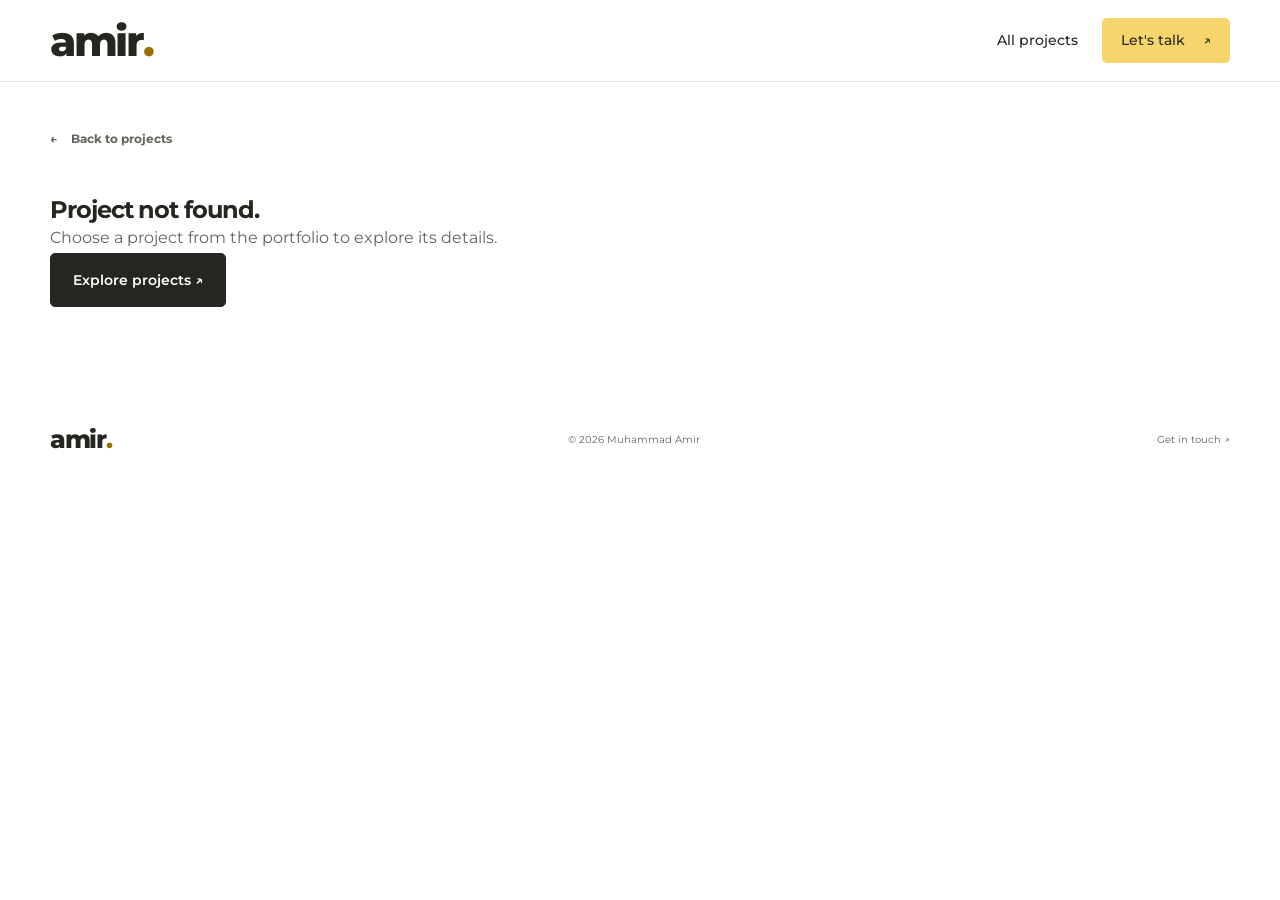
<file: project.html>
<!doctype html>
<html lang="en">
<head>
  <meta charset="utf-8"><meta name="viewport" content="width=device-width, initial-scale=1">
  <meta name="theme-color" content="#f6d66c">
  <meta name="description" content="Explore Muhammad Amir's project work, personal contributions, technologies and prototype context.">
  <title>Project | Muhammad Amir</title>
  <link rel="icon" href="assets/images/favicon.svg" type="image/svg+xml">
  <link rel="stylesheet" href="assets/css/style.css">
  <script defer src="assets/js/projects.js"></script><script defer src="assets/js/main.js"></script>
</head>
<body class="project-page">
  <a class="skip-link" href="#main">Skip to content</a>
  <header class="site-header"><div class="container nav-wrap"><a class="brand" href="index.html" aria-label="Muhammad Amir home">amir<span class="brand-dot">.</span></a><nav class="detail-nav" aria-label="Project navigation"><a href="index.html#portfolio">All projects</a><a class="nav-contact" href="index.html#contact">Let's talk <span aria-hidden="true">↗</span></a></nav></div></header>
  <main id="main" class="project-main">
    <div class="container"><a class="text-link project-back" href="index.html#portfolio"><span aria-hidden="true">←</span> Back to projects</a><article id="project-detail"></article>
      <noscript><h1>Project details</h1><p>Enable JavaScript to view this project, or <a href="https://github.com/amirownsthis-code?tab=repositories">read the project documentation on GitHub</a>.</p></noscript>
    </div>
  </main>
  <footer class="site-footer"><div class="container footer-wrap"><a class="brand" href="index.html">amir<span class="brand-dot">.</span></a><p>© <span data-year>2026</span> Muhammad Amir</p><a href="mailto:amirownsthis@gmail.com">Get in touch <span aria-hidden="true">↗</span></a></div></footer>
  <button class="back-to-top-button" type="button" aria-label="Back to top" hidden><svg viewBox="0 0 24 24" aria-hidden="true"><path d="m6 14 6-6 6 6"/></svg></button>
</body>
</html>
</file>
<file: assets/css/style.css>
@font-face {
  font-family: 'Montserrat';
  font-style: normal;
  font-weight: 400;
  font-display: swap;
  src: url("../fonts/montserrat-400.ttf") format('truetype');
}
@font-face {
  font-family: 'Montserrat';
  font-style: normal;
  font-weight: 500;
  font-display: swap;
  src: url("../fonts/montserrat-500.ttf") format('truetype');
}
@font-face {
  font-family: 'Montserrat';
  font-style: normal;
  font-weight: 600;
  font-display: swap;
  src: url("../fonts/montserrat-600.ttf") format('truetype');
}
@font-face {
  font-family: 'Montserrat';
  font-style: normal;
  font-weight: 700;
  font-display: swap;
  src: url("../fonts/montserrat-700.ttf") format('truetype');
}
@font-face {
  font-family: 'Montserrat';
  font-style: normal;
  font-weight: 800;
  font-display: swap;
  src: url("../fonts/montserrat-800.ttf") format('truetype');
}

:root {
  --ink: #25261f;
  --muted: #62645b;
  --yellow: #f6d66c;
  --yellow-deep: #826100;
  --paper: #ffffff;
  --cream: #fffaf0;
  --line: #e6e6db;
  --radius: 8px;
  --container: 1180px;
}
* { box-sizing: border-box; }
html { scroll-behavior: smooth; scroll-padding-top: 100px; }
body { margin: 0; background: var(--paper); color: var(--ink); font-family: "Montserrat", "Segoe UI", Arial, sans-serif; font-size: 16px; line-height: 1.75; -webkit-font-smoothing: antialiased; }
body, button, a { -webkit-tap-highlight-color: transparent; }
button, input { font: inherit; }
button, a { touch-action: manipulation; }
button { cursor: pointer; }
button:disabled { cursor: default; }
a { color: inherit; text-decoration: none; }
img { display: block; max-width: 100%; height: auto; }
svg { display: block; }
button, a { outline-offset: 5px; }
:focus-visible { outline: 3px solid var(--yellow-deep); }
::selection { background: var(--yellow); color: var(--ink); }
[hidden] { display: none !important; }
h1, h2, h3, p { margin: 0; }
h1, h2, h3 { line-height: 1.12; letter-spacing: -.045em; }
.container { width: min(var(--container), calc(100% - 96px)); margin-inline: auto; }
.section { padding-block: 108px; }
.eyebrow { font-size: 12px; font-weight: 600; letter-spacing: .13em; line-height: 1.5; }
.yellow-dot { color: var(--yellow-deep); }
.icon { width: 18px; height: 18px; stroke: currentColor; stroke-width: 1.6; fill: none; }
.skip-link { position: fixed; z-index: 100; top: 12px; left: 12px; padding: 12px 20px; color: white; background: var(--ink); transform: translateY(-170%); }
.skip-link:focus { transform: translateY(0); }
.site-header { height: 96px; position: fixed; width: 100%; top: 0; z-index: 30; background: transparent; border-bottom: 1px dashed rgba(37,38,31,.18); transition: height .4s ease, background .4s ease, box-shadow .4s ease, border-color .4s ease; }
.site-header.is-scrolled, .site-header.menu-open { height: 76px; background: #fff; border-color: transparent; box-shadow: 0 3px 20px rgba(37,38,31,.1); }
.project-page .site-header { height: 82px; position: sticky; background: #fff; border-bottom: 1px solid var(--line); }
.nav-wrap { height: 100%; display: flex; justify-content: space-between; align-items: center; gap: 28px; }
.brand { font-size: 42px; font-weight: 800; letter-spacing: -.055em; line-height: 1; transition: font-size .4s, color .3s; }
.site-header.is-scrolled .brand { font-size: 35px; }
.brand-dot { color: #987000; }
.site-nav, .detail-nav { display: flex; align-items: center; gap: 24px; font-size: 14px; font-weight: 500; }
.site-nav > a.active { color: var(--yellow-deep); font-weight: 600; }
.site-nav > a.active::after { right: 0; }
.site-nav > a:not(.nav-contact), .detail-nav > a:not(.nav-contact) { padding: 10px 0; position: relative; }
.site-nav > a:not(.nav-contact)::after { content: ""; height: 2px; background: #987000; position: absolute; bottom: 4px; left: 0; right: 100%; transition: right .2s; }
.site-nav > a:hover::after, .site-nav > a:focus-visible::after { right: 0; }
.nav-contact { padding: 10px 19px; border-radius: 5px; background: var(--yellow); display: flex; gap: 18px; align-items: center; transition: background .2s; }
.nav-contact:hover { background: #efc94f; }
.nav-toggle { display: none; width: 44px; height: 44px; background: none; border: 1px solid var(--line); border-radius: 5px; padding: 12px 10px; }
.nav-toggle span { display: block; height: 2px; background: var(--ink); margin: 5px 0; transition: transform .2s; }
.hero { position: relative; overflow: hidden; isolation: isolate; background: #fff0b1; padding-top: 96px; }
.hero::before { content: ""; position: absolute; z-index: -2; inset: 0; background: url("../images/hero-background.webp") center / cover no-repeat; }
.hero::after { content: ""; position: absolute; z-index: -1; inset: 0; background: linear-gradient(100deg,rgba(255,248,218,.97) 0%,rgba(255,240,176,.93) 43%,rgba(255,226,130,.86) 100%); }
.hero-grid { min-height: 660px; display: grid; grid-template-columns: 1.2fr .9fr; align-items: center; gap: 38px; padding-top: 56px; }
.hero-copy { padding-bottom: 58px; position: relative; z-index: 2; animation: enter-up .7s ease both; }
.hero-eyebrow { display: flex; align-items: center; gap: 12px; letter-spacing: .07em; margin-bottom: 25px; font-size: 18px; }
.small-rule { width: 28px; height: 2px; flex-shrink: 0; background: var(--ink); }
.hero h1 { font-size: clamp(48px,5.6vw,76px); font-weight: 700; line-height: 1.08; letter-spacing: -.03em; }
.hero h1 span { display: inline-block; }
.hero-statement { margin-top: 24px; font-size: 29px; line-height: 1.45; font-weight: 600; letter-spacing: -.025em; }
.typing-line { min-height: 1.5em; max-width: 100%; }
.typing-cursor { display: inline-block; color: var(--yellow-deep); margin-left: 3px; font-weight: 400; animation: cursor-blink .85s step-end infinite; }
.sr-only { position: absolute; width: 1px; height: 1px; padding: 0; margin: -1px; overflow: hidden; clip: rect(0,0,0,0); white-space: nowrap; border: 0; }
.hero-description { max-width: 440px; margin-top: 18px; font-size: 15px; line-height: 1.75; color: #505145; }
.button-row { display: flex; align-items: center; flex-wrap: wrap; gap: 12px; margin-top: 29px; }
.button { display: inline-flex; align-items: center; justify-content: center; gap: 22px; padding: 14px 22px; min-height: 48px; font-size: 14px; font-weight: 600; border: 1px solid var(--ink); border-radius: 5px; transition: transform .25s,background .25s,box-shadow .25s; }
.button:hover { box-shadow: 0 7px 18px rgba(37,38,31,.14); }
.button:hover { transform: translateY(-2px); }
.button-dark { background: var(--ink); color: #fff; }
.button-dark:hover { background: #414338; }
.button-outline { background: transparent; }
.button-outline:hover { background: rgba(255,255,255,.5); }
.hero-location { display: flex; align-items: center; flex-wrap: wrap; gap: 8px; margin-top: 30px; font-size: 12px; color: #58594d; }
.location-divider { padding-inline: 7px; color: #8c8061; }
.hero-visual { align-self: end; position: relative; height: 615px; display: flex; justify-content: center; align-items: end; }
.hero-portrait { height: 615px; width: auto; max-width: 100%; object-fit: contain; object-position: center bottom; position: relative; z-index: 1; animation: portrait-enter .9s .1s ease both; }
.portrait-halo { position: absolute; width: 420px; max-width: 100%; aspect-ratio: 1; background: rgba(251,218,94,.33); border: 1px solid rgba(136,104,0,.12); border-radius: 50%; top: 91px; left: 50%; transform: translateX(-50%); }
.section-heading { display: flex; justify-content: space-between; align-items: end; gap: 48px; margin-bottom: 44px; }
.section-heading .eyebrow { color: var(--yellow-deep); margin-bottom: 15px; }
h2 { font-size: clamp(34px,3.6vw,48px); font-weight: 700; letter-spacing: -.03em; }
.section-intro { max-width: 350px; font-size: 15px; color: var(--muted); line-height: 1.8; padding-bottom: 3px; }
.filter-row { display: flex; justify-content: space-between; align-items: center; gap: 22px; border-bottom: 1px solid var(--line); padding-bottom: 23px; margin-bottom: 32px; }
.project-filters { display: flex; align-items: center; flex-wrap: wrap; gap: 8px; }
.filter-button { background: transparent; color: #595b52; border: 1px solid transparent; padding: 10px 15px; min-height: 44px; border-radius: 5px; font-size: 12px; font-weight: 600; transition: background .2s, color .2s; }
.filter-button:hover { background: #faf4e0; color: var(--ink); }
.filter-button.active { background: var(--yellow); color: var(--ink); }
.project-count { flex-shrink: 0; color: var(--muted); font-size: 11px; }
.project-grid { display: grid; grid-template-columns: repeat(3,minmax(0,1fr)); gap: 36px 24px; }
.project-card { min-width: 0; border: 1px solid var(--line); border-radius: var(--radius); overflow: hidden; background: #fff; transition: box-shadow .25s,transform .25s; }
.project-card:hover, .project-card:focus-within { transform: translateY(-8px); box-shadow: 0 18px 36px rgba(37,38,31,.12); border-color: #d5b74c; }
.project-image-link { display: block; overflow: hidden; background: #f3f2eb; border-bottom: 1px solid var(--line); position: relative; padding: 10px; }
.project-image { width: 100%; aspect-ratio: 16 / 9; object-fit: contain; object-position: center; transition: transform .45s; }
.project-card:hover .project-image, .project-card:focus-within .project-image { transform: scale(1.06); }
.project-image-link:focus-visible { outline-offset: -5px; }
.project-body { padding: 23px 23px 20px; }
.project-kind { color: #62614e; font-size: 10px; font-weight: 600; letter-spacing: .06em; text-transform: uppercase; margin-bottom: 10px; }
.project-title-row { display: flex; justify-content: space-between; align-items: baseline; gap: 10px; }
.project-title-row h3 { font-size: 24px; font-weight: 650; }
.project-title-row > span { color: #7b745c; font-size: 22px; line-height: 1; transition: transform .3s; }
.project-card:hover .project-title-row > span { transform: translate(4px,-4px); }
.project-summary { font-size: 14px; line-height: 1.8; margin-top: 12px; color: var(--muted); min-height: 76px; }
.project-tags { display: flex; flex-wrap: wrap; gap: 6px; margin-top: 17px; }
.project-tags span { background: #faf7ec; border: 1px solid #eee9d8; padding: 3px 7px; border-radius: 3px; font-size: 10px; line-height: 1.6; }
.project-actions { display: flex; justify-content: space-between; align-items: center; gap: 14px; border-top: 1px solid var(--line); padding-top: 15px; margin-top: 22px; font-size: 11px; font-weight: 600; }
.project-actions a { padding-block: 4px; }
.project-actions a:hover { color: var(--yellow-deep); }
.project-footnote { font-size: 11px; color: var(--muted); margin-top: 26px; }
.empty-state { min-height: 350px; padding: 55px 25px; text-align: center; background: var(--cream); border: 1px dashed #d6c580; border-radius: var(--radius); }
.empty-state svg { width: 58px; margin: 0 auto 22px; stroke: var(--yellow-deep); stroke-width: 2; fill: none; }
.empty-state .eyebrow { font-size: 10px; color: var(--yellow-deep); margin-bottom: 10px; }
.empty-state h3 { font-size: 29px; margin-bottom: 14px; }
.empty-state > p:not(.eyebrow) { color: var(--muted); font-size: 14px; }
.empty-state .text-link { margin-top: 20px; background: none; border: none; }
.services-section { background: #fafaf6; border-block: 1px solid #eeeee7; }
.services-grid { display: grid; grid-template-columns: repeat(2,minmax(0,1fr)); gap: 38px; }
.service { position: relative; isolation: isolate; border: 1px solid #deded2; border-radius: 7px; padding: 30px; overflow: hidden; transition: border-color .35s,box-shadow .35s; }
.service::before { content: ""; position: absolute; inset: 0; z-index: -1; background: #fff0b2; transform: scaleX(0); transform-origin: left; transition: transform .5s cubic-bezier(.22,1,.36,1); }
.service:hover::before, .service:focus-within::before { transform: scaleX(1); }
.service:hover, .service:focus-within { border-color: #d6b951; box-shadow: 0 12px 30px rgba(37,38,31,.07); }
.service:hover .service-icon, .service:focus-within .service-icon { transform: scale(1.15) rotate(-3deg); stroke: var(--yellow-deep); }
.service-top { display: flex; align-items: center; justify-content: space-between; margin-bottom: 25px; }
.service-icon { height: 48px; width: 48px; fill: none; stroke: var(--ink); stroke-width: 1.5; transition: transform .35s,stroke .35s; }
.service-number { font-size: 11px; font-weight: 600; color: var(--muted); }
.service h3 { font-size: 25px; letter-spacing: -.025em; margin-bottom: 15px; }
.service > p { color: var(--muted); max-width: 430px; font-size: 15px; line-height: 1.8; }
.service ul { list-style: none; padding: 0; margin: 22px 0 25px; font-size: 13px; color: #56584e; }
.service li { padding: 6px 0 6px 18px; position: relative; }
.service li::before { content: ""; width: 5px; height: 5px; border-radius: 50%; background: #987000; position: absolute; left: 0; top: 14px; }
.text-link { display: inline-flex; gap: 14px; align-items: center; font-size: 12px; font-weight: 650; padding-block: 6px; }
.text-link:hover { color: var(--yellow-deep); }
.about-grid { display: grid; grid-template-columns: .95fr 1.1fr; align-items: center; gap: 80px; }
.about-visual { position: relative; padding-block: 55px 0; }
.about-image-backdrop { position: absolute; inset: 0 22px 34px; background: #fff2bd; border-radius: 7px; }
.about-visual img { position: relative; width: 100%; transition: transform .5s cubic-bezier(.22,1,.36,1); }
.about-visual:hover img { transform: translateY(-7px); }
.image-caption { position: relative; text-align: center; margin-top: 15px; font-size: 11px; color: var(--muted); }
.about-copy .eyebrow { color: var(--yellow-deep); margin-bottom: 15px; }
.about-copy h2 { font-size: clamp(30px,3vw,40px); margin-bottom: 23px; }
.about-copy > p:not(.eyebrow) { font-size: 16px; color: var(--muted); margin-top: 15px; line-height: 1.85; }
.education-note { display: flex; flex-direction: column; border-left: 3px solid var(--yellow); padding: 1px 0 1px 17px; margin-top: 26px; gap: 3px; }
.education-label { font-size: 9px; letter-spacing: .13em; color: var(--muted); }
.education-note strong { font-size: 13px; font-weight: 600; }
.education-note > span:last-child { font-size: 11px; color: var(--muted); }
.skills { margin-top: 28px; }
.skills-label { font-size: 9px; font-weight: 700; letter-spacing: .13em; margin-bottom: 12px; }
.skill-tags { display: flex; flex-wrap: wrap; gap: 7px; }
.skill-tags span { font-size: 13px; padding: 9px 14px; border: 1px solid var(--line); border-radius: 4px; transition: transform .25s,background .25s,border-color .25s; }
.skill-tags span:hover { transform: translateY(-4px); background: var(--yellow); border-color: #d6b951; }
.education-section { background: #fafaf6; border-block: 1px solid var(--line); }
.education-card { display: grid; grid-template-columns: 210px 1fr 65px; gap: 40px; align-items: center; padding: 35px 40px; background: #fff; border: 1px solid var(--line); border-left: 4px solid var(--yellow); border-radius: 7px; transition: box-shadow .3s,border-color .3s; }
.education-card:hover { box-shadow: 0 15px 30px rgba(37,38,31,.08); border-color: #d6b951; }
.education-year { display: flex; flex-direction: column; gap: 9px; font-size: 21px; font-weight: 600; }
.education-status { font-size: 12px; font-weight: 400; color: var(--muted); }
.education-content h3 { font-size: 25px; font-weight: 600; margin-bottom: 10px; }
.education-content p { font-size: 14px; color: var(--muted); }
.education-university { font-weight: 500; margin-bottom: 5px; }
.education-icon { width: 60px; fill: none; stroke: var(--yellow-deep); stroke-width: 1.6; transition: transform .3s; }
.education-card:hover .education-icon { transform: translateY(-5px); }
.toolkit-grid { display: grid; grid-template-columns: repeat(2,minmax(0,1fr)); gap: 35px; }
.toolkit-card { padding: 30px; border: 1px solid var(--line); border-radius: 7px; }
.toolkit-card h3 { font-size: 23px; margin-bottom: 23px; font-weight: 600; }
.contact-section { background: #fff5d1; border-top: 1px solid #f0e4b9; padding-block: 87px; }
.contact-grid { display: grid; grid-template-columns: 1fr 1fr; align-items: center; gap: 80px; }
.contact-section .eyebrow { color: var(--yellow-deep); margin-bottom: 15px; }
.contact-description { font-size: 14px; color: #62604e; max-width: 360px; line-height: 1.85; margin-top: 23px; }
.contact-label { font-size: 9px; font-weight: 650; letter-spacing: .14em; color: #62604e; }
.email-link { display: flex; justify-content: space-between; gap: 15px; align-items: baseline; border-bottom: 1px solid #d6c99f; padding-block: 12px 20px; font-size: clamp(17px,2vw,25px); font-weight: 600; letter-spacing: -.035em; overflow-wrap: anywhere; }
.email-link > span { flex-shrink: 0; }
.email-link:hover { color: #735600; }
.contact-social { display: flex; flex-wrap: wrap; gap: 24px; margin-top: 24px; font-size: 11px; font-weight: 600; }
.contact-social > * { display: inline-flex; align-items: center; gap: 8px; padding: 6px 0; }
.contact-social button { background: none; border: 0; color: inherit; font-size: inherit; font-weight: inherit; }
.contact-social > *:hover { color: #735600; }
.copy-status { min-height: 24px; font-size: 11px; margin-top: 8px; color: #62604e; }
.contact-location { font-size: 11px; color: #62604e; margin-top: 8px; }
.site-footer { padding-block: 30px; }
.footer-wrap { display: flex; align-items: center; justify-content: space-between; gap: 25px; }
.site-footer .brand { font-size: 25px; }
.site-footer p, .site-footer a:not(.brand) { font-size: 10px; color: var(--muted); }
.site-footer a:not(.brand):hover { color: var(--ink); }
.motion-ready .reveal { opacity: 0; transform: translateY(55px); transition: opacity .85s cubic-bezier(.22,1,.36,1),transform .85s cubic-bezier(.22,1,.36,1),box-shadow .3s,border-color .3s; transition-delay: var(--reveal-delay,0ms); }
.motion-ready .reveal[data-reveal="left"] { transform: translateX(-55px); }
.motion-ready .reveal[data-reveal="right"] { transform: translateX(55px); }
.motion-ready .reveal[data-reveal="zoom"] { transform: translateY(25px) scale(.92); }
.motion-ready .reveal.visible { opacity: 1; transform: none; }
.motion-ready .reveal.settled { transition-delay: 0ms; }
.motion-ready .project-card.reveal { transition: opacity .85s, transform .55s, box-shadow .3s,border-color .3s; transition-delay: var(--reveal-delay,0ms); }
.motion-ready .project-card.reveal.settled { transition-delay: 0ms; }
.motion-ready .project-card.reveal.visible:hover, .motion-ready .project-card.reveal.visible:focus-within { transform: translateY(-8px); }
.back-to-top-button { position: fixed; right: 25px; bottom: 25px; z-index: 25; width: 48px; height: 48px; display: grid; place-items: center; border: 1px solid #c8a334; border-radius: 5px; background: var(--yellow); color: var(--ink); box-shadow: 0 5px 20px rgba(37,38,31,.16); transition: transform .3s,background .3s; animation: enter-up .35s ease both; }
.back-to-top-button svg { width: 25px; height: 25px; fill: none; stroke: currentColor; stroke-width: 2.5; }
.back-to-top-button:hover { transform: translateY(-5px); background: #efc94f; }
.js-enabled.is-scrolling { scroll-behavior: auto !important; }
@keyframes cursor-blink { 0%,49% { opacity: 1; } 50%,100% { opacity: 0; } }
.project-main { padding-block: 40px 90px; }
.project-back { color: var(--muted); margin-bottom: 42px; }
.detail-heading { display: flex; justify-content: space-between; align-items: end; gap: 45px; margin-bottom: 35px; }
.detail-heading > div { min-width: 0; }
.detail-heading > .button { flex-shrink: 0; }
.detail-heading .eyebrow { color: var(--yellow-deep); margin-bottom: 13px; }
.detail-heading h1 { font-size: clamp(42px,6vw,76px); font-weight: 650; margin-bottom: 15px; }
.detail-subtitle { color: var(--muted); font-size: 16px; max-width: 650px; line-height: 1.8; }
.detail-screenshot { margin: 0; padding: 15px; background: #f7f5ed; border: 1px solid var(--line); border-radius: var(--radius); }
.detail-screenshot img { width: 100%; border-radius: 4px; }
.detail-screenshot figcaption { padding: 14px 5px 2px; font-size: 11px; color: var(--muted); }
.detail-body { display: grid; grid-template-columns: 1.5fr .8fr; gap: 75px; margin-top: 55px; }
.detail-story { display: flex; flex-direction: column; gap: 36px; }
.detail-story h2 { font-size: 25px; letter-spacing: -.025em; margin-bottom: 16px; }
.detail-story p, .detail-story li { color: var(--muted); font-size: 14px; line-height: 1.9; }
.detail-story ul { padding-left: 20px; }
.detail-story li { margin-bottom: 8px; }
.detail-aside { padding: 26px; border: 1px solid var(--line); border-radius: var(--radius); height: fit-content; background: var(--cream); }
.detail-aside dl { margin: 0; }
.detail-aside dt { color: var(--yellow-deep); font-size: 9px; font-weight: 700; letter-spacing: .13em; margin-bottom: 8px; }
.detail-aside dd { margin: 0 0 25px; font-size: 13px; line-height: 1.8; }
.detail-aside dd:last-child { margin-bottom: 0; }
.detail-note { margin-top: 30px; padding: 23px 25px; border-left: 3px solid var(--yellow); background: #faf8ee; font-size: 12px; line-height: 1.85; color: #5d5e51; }
.detail-note strong { color: var(--ink); display: block; margin-bottom: 4px; font-size: 12px; }
.detail-next { margin-top: 70px; border-top: 1px solid var(--line); padding-top: 30px; display: flex; flex-wrap: wrap; justify-content: space-between; gap: 20px; align-items: center; }
.detail-next p { font-size: 14px; color: var(--muted); }
@keyframes enter-up { from { opacity: 0; transform: translateY(16px); } to { opacity: 1; transform: none; } }
@keyframes portrait-enter { from { opacity: 0; transform: translateY(12px); } to { opacity: 1; transform: none; } }
@media (min-width: 1440px) { .hero h1 { font-size: 78px; } }
@media (max-width: 1100px) {
  .container { width: calc(100% - 64px); }
  .site-nav { gap: 17px; font-size: 13px; }
  .hero-grid { grid-template-columns: 1.2fr .8fr; min-height: 605px; gap: 20px; }
  .hero-visual, .hero-portrait { height: 530px; }
  .hero h1 { font-size: 50px; }
  .hero-eyebrow { font-size: 9px; }
  .hero-statement { font-size: 23px; }
  .project-grid { grid-template-columns: repeat(2,minmax(0,1fr)); }
  .about-grid { gap: 45px; }
  .contact-grid { gap: 45px; }
  .detail-body { gap: 40px; }
}
@media (max-width: 760px) {
  html { scroll-padding-top: 85px; }
  .container { width: calc(100% - 40px); }
  .section { padding-block: 70px; }
  .site-header, .site-header.is-scrolled, .site-header.menu-open { height: 70px; }
  .hero { padding-top: 70px; }
  .brand { font-size: 30px; }
  .site-nav { gap: 18px; font-size: 14px; }
  .nav-contact { padding: 9px 12px; gap: 10px; }
  .js-enabled .nav-toggle { display: block; }
  .js-enabled .site-nav { display: none; position: absolute; top: 69px; left: 0; right: 0; background: #fff; box-shadow: 0 12px 20px rgba(0,0,0,.07); padding: 20px; align-items: stretch; gap: 12px; }
  .js-enabled .site-nav.is-open { display: flex; flex-direction: column; }
  .site-nav.is-open > a { padding: 10px 15px; }
  .nav-toggle[aria-expanded="true"] span:first-child { transform: translateY(3.5px) rotate(45deg); }
  .nav-toggle[aria-expanded="true"] span:last-child { transform: translateY(-3.5px) rotate(-45deg); }
  .hero-grid { min-height: 0; grid-template-columns: 1fr; padding-top: 54px; gap: 0; }
  .hero-copy { padding-bottom: 24px; }
  .hero h1 { font-size: clamp(40px,8.4vw,58px); }
  .hero-eyebrow { margin-bottom: 21px; font-size: 14px; gap: 9px; }
  .hero-statement { margin-top: 21px; font-size: 23px; }
  .hero-description { max-width: 450px; font-size: 14px; }
  .hero-location { margin-top: 25px; }
  .hero-visual { width: min(380px,100%); height: 390px; margin-inline: auto; }
  .hero-portrait { height: 390px; }
  .portrait-halo { width: 300px; top: 40px; }
  .section-heading { display: block; margin-bottom: 30px; }
  h2 { font-size: 36px; }
  .section-intro { max-width: 460px; margin-top: 20px; font-size: 13px; }
  .filter-row { align-items: start; gap: 12px; flex-direction: column; margin-bottom: 25px; padding-bottom: 20px; }
  .filter-button { font-size: 12px; padding: 10px 12px; }
  .project-grid { gap: 24px 18px; }
  .project-body { padding: 19px 17px 17px; }
  .project-kind { font-size: 10px; }
  .project-title-row h3 { font-size: 23px; }
  .project-summary { min-height: 85px; }
  .services-grid { gap: 40px; }
  .service h3 { font-size: 22px; }
  .service ul { font-size: 13px; }
  .education-card { grid-template-columns: 1fr; padding: 27px; gap: 22px; }
  .education-icon { display: none; }
  .toolkit-grid { grid-template-columns: 1fr; gap: 24px; }
  .toolkit-card { padding: 25px; }
  .about-grid { grid-template-columns: 1fr; gap: 40px; }
  .about-visual { max-width: 470px; width: 100%; margin-inline: auto; padding-top: 35px; }
  .about-image-backdrop { inset-inline: 15px; }
  .about-copy h2 { font-size: 35px; }
  .contact-grid { grid-template-columns: 1fr; gap: 40px; }
  .contact-description { max-width: 430px; }
  .email-link { font-size: 23px; }
  .site-footer { padding-block: 24px; }
  .footer-wrap { gap: 15px; }
  .detail-nav { gap: 20px; font-size: 11px; }
  .project-main { padding-top: 25px; }
  .project-back { margin-bottom: 30px; }
  .detail-heading { display: block; }
  .detail-heading h1 { font-size: 52px; }
  .detail-subtitle { font-size: 14px; }
  .detail-heading .button { margin-top: 25px; }
  .detail-screenshot { padding: 8px; }
  .detail-body { grid-template-columns: 1fr; gap: 35px; margin-top: 40px; }
  .detail-aside { order: -1; }
  .detail-story { gap: 30px; }
}
@media (max-width: 500px) {
  .project-grid, .services-grid { grid-template-columns: 1fr; }
  .hero h1 { font-size: clamp(36px,8.7vw,43px); }
  .hero-eyebrow { font-size: 14px; letter-spacing: .05em; }
  .hero-copy .button { padding: 12px 17px; font-size: 12px; gap: 12px; }
  .hero-statement { font-size: 21px; }
  .back-to-top-button { right: 16px; bottom: 16px; width: 44px; height: 44px; }
  .project-summary { min-height: 0; }
  .project-image { aspect-ratio: 16/9; }
  .filter-button { padding-inline: 10px; }
  .project-filters { gap: 4px; }
  h2, .about-copy h2 { font-size: 32px; }
  .email-link { font-size: 20px; }
  .contact-social { gap: 20px; }
  .site-footer p, .site-footer a:not(.brand) { font-size: 9px; }
  .site-footer .brand { font-size: 23px; }
  .detail-nav { gap: 15px; }
  .detail-nav .nav-contact { padding-inline: 10px; }
  .detail-next { margin-top: 40px; }
}
@media (prefers-reduced-motion: reduce) {
  html { scroll-behavior: auto; }
  *, *::before, *::after { animation: none !important; transition: none !important; }
  .motion-ready .reveal { opacity: 1; transform: none; }
  .motion-ready .reveal[data-reveal] { transform: none; }
  .typing-cursor { display: none; }
  .project-card:hover, .motion-ready .project-card.reveal.visible:hover, .motion-ready .project-card.reveal.visible:focus-within, .button:hover { transform: none; }
}
</file>
